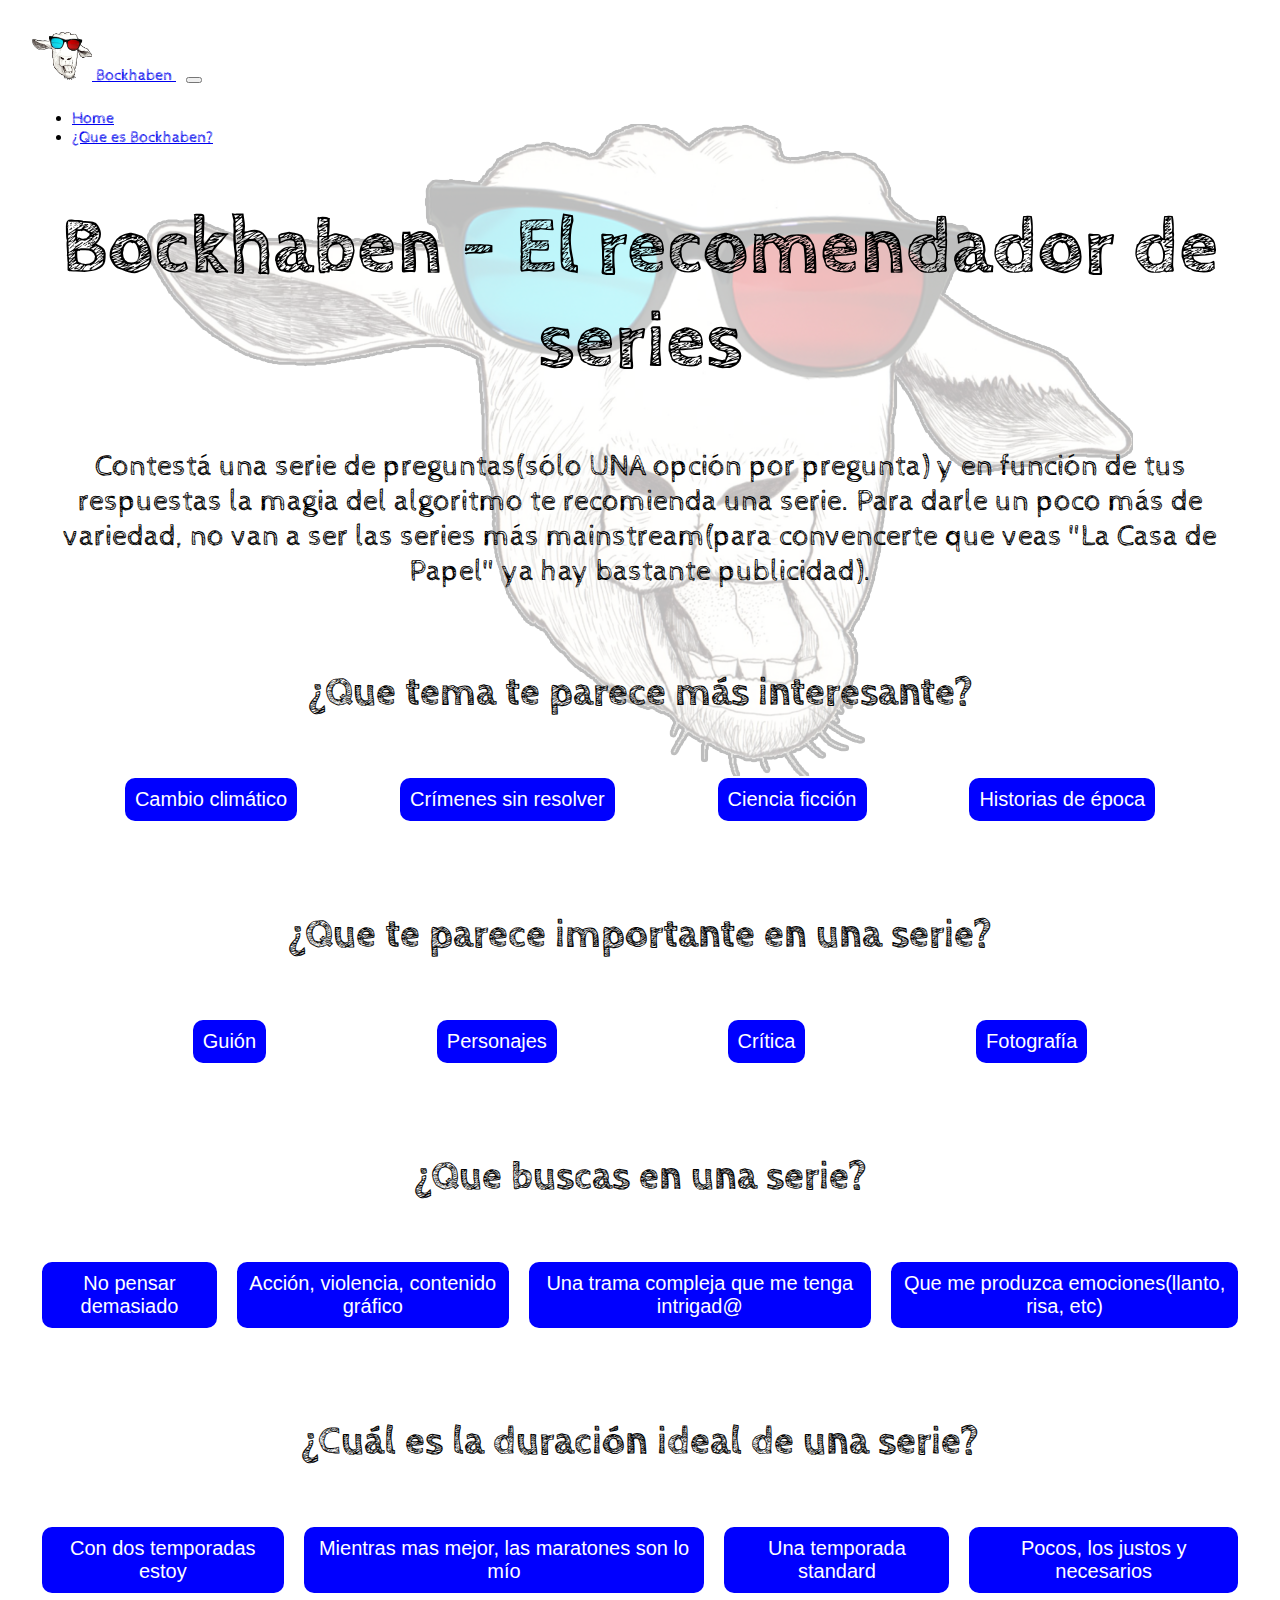
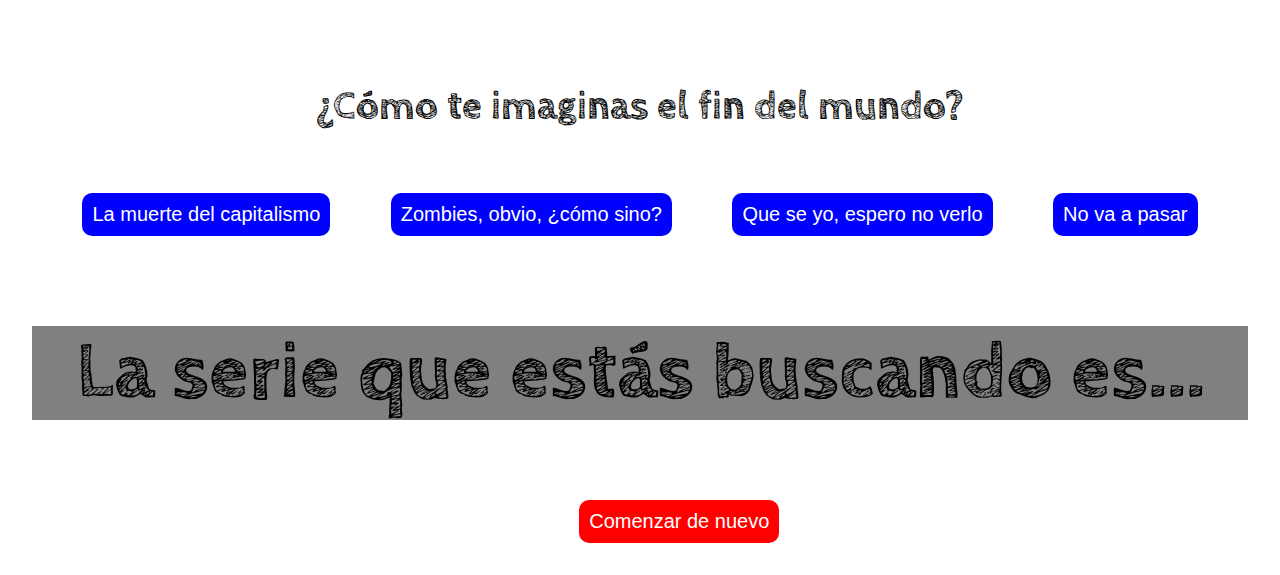
<file: index.html>
<!DOCTYPE html>
<html lang="en">
  <head>
    <title>Bockhaben - Recomendaciones </title>
    <meta charset="utf-8" />
    <meta http-equiv="X-UA-Compatible" content="IE=edge" />
    <meta name="viewport" content="width=device-width, initial-scale=1" />
    <link rel="icon" href="img/logo bockhaben.png">
    <link href="https://cdn.jsdelivr.net/npm/bootstrap@5.1.3/dist/css/bootstrap.min.css" rel="stylesheet" integrity="sha384-1BmE4kWBq78iYhFldvKuhfTAU6auU8tT94WrHftjDbrCEXSU1oBoqyl2QvZ6jIW3" crossorigin="anonymous">
    <link rel="stylesheet" href="styles.css" />
    <link rel="preconnect" href="https://fonts.googleapis.com">
    <link rel="preconnect" href="https://fonts.gstatic.com" crossorigin>
    <link href="https://fonts.googleapis.com/css2?family=Cabin+Sketch:wght@700&display=swap" rel="stylesheet">
    <script src="script.js" defer></script>
  </head>
  <body>
    <nav class="navbar navbar-expand-lg navbar-dark bg-dark">
        <div class="container-fluid">
        <a class="navbar-brand" href="#"> <img src="img/logo bockhaben.png" alt="" width="60" height="48" class="d-inline-block"> Bockhaben </a>
        <button class="navbar-toggler" type="button" data-bs-toggle="collapse" data-bs-target="#navbarNav" aria-controls="navbarNav" aria-expanded="false" aria-label="Toggle navigation">
            <span class="navbar-toggler-icon"></span>
        </button>
        <div class="collapse navbar-collapse" id="navbarNav">
            <ul class="navbar-nav">
            <li class="nav-item">
                <a class="nav-link active" aria-current="page" href="#inicio">Home</a>
            </li>
            <li class="nav-item">
                <a class="nav-link active" aria-current="page" href="nosotros.html">¿Que es Bockhaben?</a>
            </li>
        </div>
        </div>
    </nav>
    <h1 id="inicio">Bockhaben - El recomendador de series</h1>
        <p>Contestá una serie de preguntas(sólo UNA opción por pregunta) y en función de tus respuestas la magia del algoritmo te recomienda una serie. Para darle un poco más de variedad, no van a ser las series más mainstream(para convencerte que veas "La Casa de Papel" ya hay bastante publicidad).</p>
    <h2>
      <span>¿Que tema te parece más interesante?</span>
    </h2>
    <div class="question">
      <div class="answer-choice">
        <br />
        <button class = "button1" id="q1a1">Cambio climático</button>
      </div>
      <div class="answer-choice">
        <br />
        <button class = "button1" id="q1a2">Crímenes sin resolver</button>
      </div>
      <div class="answer-choice">
        <br />
        <button class = "button1" id="q1a3">Ciencia ficción</button>
      </div>
      <div class="answer-choice">
        <br />
        <button class = "button1" id="q1a4">Historias de época</button>
      </div>
    </div>

    <h2>
      <span>¿Que te parece importante en una serie?</span>
    </h2>
    <div class="question">
      <div class="answer-choice">
        <br />
        <button class = "button2" id="q2a1">Guión</button>
      </div>
      <div class="answer-choice">
        <br />
        <button class = "button2" id="q2a2">Personajes</button>
      </div>
      <div class="answer-choice">
        <br />
        <button class = "button2" id="q2a3">Crítica</button>
      </div>
      <div class="answer-choice">
        <br />
        <button class = "button2" id="q2a4">Fotografía</button>
      </div>
    </div>

    <h2>
      <span>¿Que buscas en una serie?</span>
    </h2>

    <div class="question">
      <div class="answer-choice">
        <br />
        <button class = "button3" id="q3a1">No pensar demasiado</button>
      </div>
      <div class="answer-choice">
        <br />
        <button class = "button3" id="q3a2">Acción, violencia, contenido gráfico</button>
      </div>
      <div class="answer-choice">
        <br />
        <button class = "button3" id="q3a3">Una trama compleja que me tenga intrigad@</button>
      </div>
      <div class="answer-choice">
        <br />
        <button class = "button3" id="q3a4">Que me produzca emociones(llanto, risa, etc)</button>
      </div>
    </div>

    <h2><span>¿Cuál es la duración ideal de una serie?</span></h2>

    <div class="question">
      <div class="answer-choice">
        <br />
        <button class = "button4" id="q4a1">Con dos temporadas estoy</button>
      </div>
      <div class="answer-choice">
        <br />
        <button class = "button4" id="q4a2">Mientras mas mejor, las maratones son lo mío</button>
      </div>
      <div class="answer-choice">
        <br />
        <button class = "button4" id="q4a3">Una temporada standard</button>
      </div>
      <div class="answer-choice">
        <br />
        <button class = "button4" id="q4a4">Pocos, los justos y necesarios</button>
      </div>
    </div>

    <h2>
      <span>¿Cómo te imaginas el fin del mundo?</span>
    </h2>

    <div class="question">
      <div class="answer-choice">
        <br />
        <button class = "button5" id="q5a1">La muerte del capitalismo</button>
      </div>
      <div class="answer-choice">
        <br />
        <button class = "button5" id="q5a2">Zombies, obvio, ¿cómo sino?</button>
      </div>
      <div class="answer-choice">
        <br />
        <button class = "button5" id="q5a3">Que se yo, espero no verlo</button>
      </div>
      <div class="answer-choice">
        <br />
        <button class = "button5" id="q5a4">No va a pasar</button>
      </div>
    </div>

    <div class="result">
      <h3>La serie que estás buscando es...</h3>
      <h4 id="result"></h4>
      <div><input class= "reset" type="button" value="Comenzar de nuevo" onclick="location.reload()"></div>
    </div>
    <script src="https://cdn.jsdelivr.net/npm/@popperjs/core@2.10.2/dist/umd/popper.min.js" integrity="sha384-7+zCNj/IqJ95wo16oMtfsKbZ9ccEh31eOz1HGyDuCQ6wgnyJNSYdrPa03rtR1zdB" crossorigin="anonymous"></script>
    <script src="https://cdn.jsdelivr.net/npm/bootstrap@5.1.3/dist/js/bootstrap.min.js" integrity="sha384-QJHtvGhmr9XOIpI6YVutG+2QOK9T+ZnN4kzFN1RtK3zEFEIsxhlmWl5/YESvpZ13" crossorigin="anonymous"></script>
    <script src="https://code.jquery.com/jquery-3.6.0.min.js"></script>
  </body>
</html>
</file>
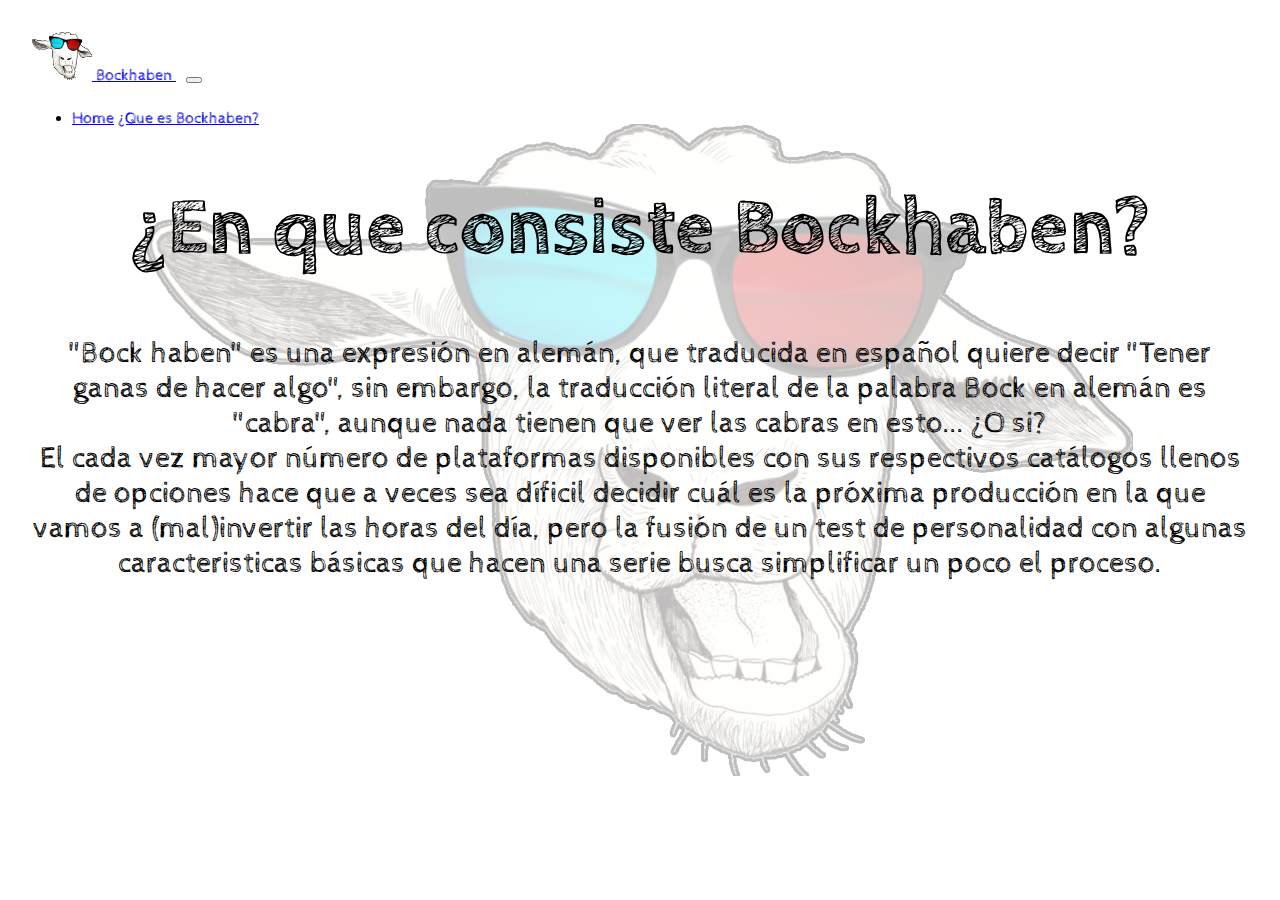
<file: nosotros.html>
<!DOCTYPE html>
<html lang="en">
<head>
    <title>Bockhaben - Recomendaciones </title>
    <meta charset="UTF-8">
    <meta http-equiv="X-UA-Compatible" content="IE=edge">
    <meta name="viewport" content="width=device-width, initial-scale=1.0">
    <link rel="icon" href="img/logo bockhaben.png">
    <link href="https://cdn.jsdelivr.net/npm/bootstrap@5.1.3/dist/css/bootstrap.min.css" rel="stylesheet" integrity="sha384-1BmE4kWBq78iYhFldvKuhfTAU6auU8tT94WrHftjDbrCEXSU1oBoqyl2QvZ6jIW3" crossorigin="anonymous">
    <link rel="stylesheet" href="styles.css" />
    <link rel="preconnect" href="https://fonts.googleapis.com">
    <link rel="preconnect" href="https://fonts.gstatic.com" crossorigin>
    <link href="https://fonts.googleapis.com/css2?family=Cabin+Sketch:wght@700&display=swap" rel="stylesheet">
    <script src="script.js" defer></script>
</head>
<body>
    <nav class="navbar navbar-expand-lg navbar-dark bg-dark">
        <div class="container-fluid">
        <a class="navbar-brand" href="#"> <img src="img/logo bockhaben.png" alt="" width="60" height="48" class="d-inline-block"> Bockhaben </a>
        <button class="navbar-toggler" type="button" data-bs-toggle="collapse" data-bs-target="#navbarNav" aria-controls="navbarNav" aria-expanded="false" aria-label="Toggle navigation">
            <span class="navbar-toggler-icon"></span>
        </button>
        <div class="collapse navbar-collapse" id="navbarNav">
            <ul class="navbar-nav">
            <li class="nav-item">
                <a class="nav-link active" aria-current="page" href="index.html">Home</a>
                <a class="nav-link active" aria-current="page" href="nosotros.html">¿Que es Bockhaben?</a>
            </li>
        </div>
        </div>
    </nav>
    <h1>¿En que consiste Bockhaben?</h1>
    <p>"Bock haben" es una expresión en alemán, que traducida en español quiere decir "Tener ganas de hacer algo", sin embargo, la traducción literal de la palabra Bock en alemán es "cabra", aunque nada tienen que ver las cabras en esto... ¿O si? <br>
    El cada vez mayor número de plataformas disponibles con sus respectivos catálogos llenos de opciones hace que a veces sea díficil decidir cuál es la próxima producción en la que vamos a (mal)invertir las horas del día, pero la fusión de un test de personalidad con algunas caracteristicas básicas que hacen una serie busca simplificar un poco el proceso.
    </p>

</body>
</html>
</file>
<file: styles.css>
body {
    font-family: 'Cabin Sketch', cursive;
    margin: 2em;
    background-image: url("img/marca\ de\ agua\ bockhaben.png");
    background-repeat: no-repeat;
    background-position: center;
    background-attachment: fixed;

  }
  
  h1 {
    font-size: 80px;
    text-align: center;
    color: black;
  }

  p {
    font-size: 30px;
    text-align: center;
    margin-top: 2em;
  }
  
  h2 {
    font-size: 40px;
    text-align: center;
    margin-top: 2em; 
  }
  
  h3 {
    font-size: 80px;
    text-align: center;
    margin-top: 1em; 
    background-color: gray;
  }

  h4 {
    font-size: 60px;
    text-align: center;
    margin-top: 1em; 
    background-color: gray;
  }
  
  .question {
    display: flex;
    flex-direction: row;
    justify-content: space-evenly;
    margin-top: 2em;
    text-align: center;
  }
    
  .answer-choice img {
    border-radius: 12px;
    justify-content: space-evenly;
    height: 15em;
    /*font-size: 1px;*/
  }
  
  button{
    margin: 10px;
  }
  
  .button1 {
    background-color: blue;
    border: none;
    color: white;
    padding: 10px 10px;
    text-align: center;
    display: inline-block;
    font-size: 15px;
    border-radius: 10px;
    cursor: pointer;
    font-size: 20px;
  }
  
  .button1:hover {
    background-color: #2f3180; 
    color: white;
  }

  .button1:active {
      background-color: red;
      color: white;
  }
  .button1:focus {
    background-color: red;
    color: white;
}

.button2 {
    background-color: blue;
    border: none;
    color: white;
    padding: 10px 10px;
    text-align: center;
    display: inline-block;
    font-size: 15px;
    border-radius: 10px;
    cursor: pointer;
    font-size: 20px;
  }
  
  .button2:hover {
    background-color: #2f3180; 
    color: white;
  }

  .button2:active {
      background-color: red;
      color: white;
  }
  .button2:focus {
    background-color: red;
    color: white;
}

.button3 {
    background-color: blue;
    border: none;
    color: white;
    padding: 10px 10px;
    text-align: center;
    display: inline-block;
    font-size: 15px;
    border-radius: 10px;
    cursor: pointer;
    font-size: 20px;
  }
  
  .button3:hover {
    background-color: #2f3180; 
    color: white;
  }

  .button3:active {
      background-color: red;
      color: white;
  }
  .button3:focus {
    background-color: red;
    color: white;
}

.button4 {
    background-color: blue;
    border: none;
    color: white;
    padding: 10px 10px;
    text-align: center;
    display: inline-block;
    font-size: 15px;
    border-radius: 10px;
    cursor: pointer;
    font-size: 20px;
  }
  
  .button4:hover {
    background-color: #2f3180; 
    color: white;
  }

  .button4:active {
      background-color: red;
      color: white;
  }
  .button4:focus {
    background-color: red;
    color: white;
}

.button5 {
    background-color: blue;
    border: none;
    color: white;
    padding: 10px 10px;
    text-align: center;
    display: inline-block;
    font-size: 15px;
    border-radius: 10px;
    cursor: pointer;
    font-size: 20px;
  }
  
  .button5:hover {
    background-color: #2f3180; 
    color: white;
  }

  .button5:active {
      background-color: red;
      color: white;
  }
  .button5:focus {
    background-color: red;
    color: white;
}

  .reset{
    background-color: red;
    border: none;
    color: white;
    padding: 10px 10px;
    text-align: center;
    margin-left: 45%;
    font-size: 15px;
    border-radius: 10px;
    cursor: pointer;
    font-size: 20px;
}
</file>
